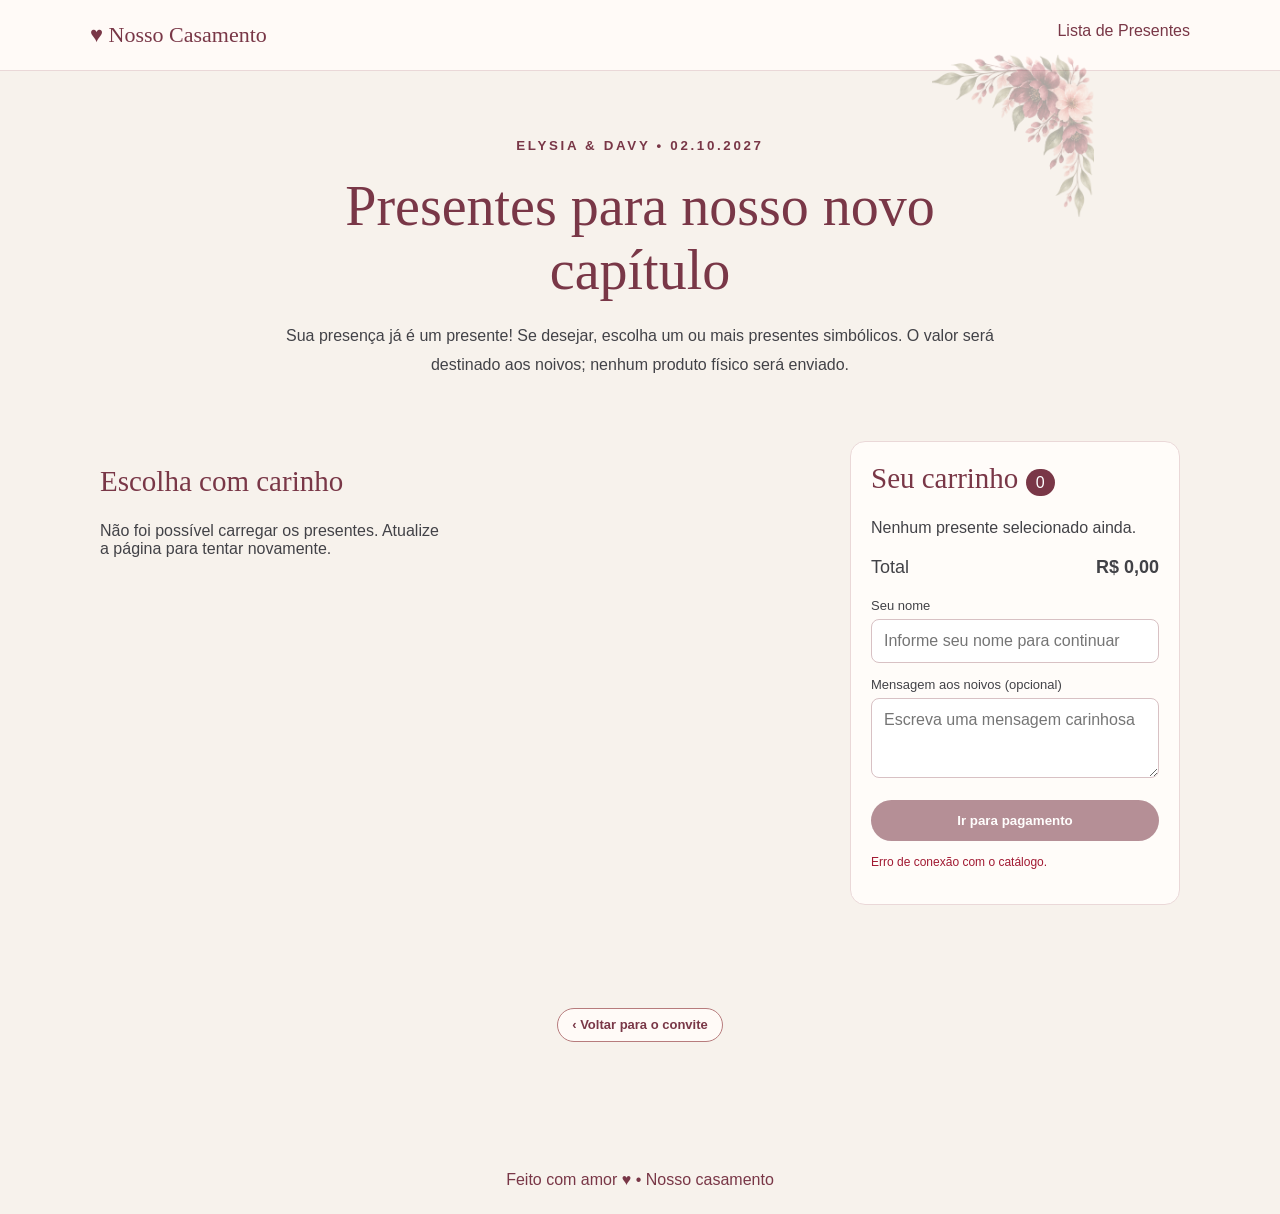
<file: presentes.html>
<!doctype html><html lang="pt-BR"><head><meta charset="utf-8"><meta name="viewport" content="width=device-width, initial-scale=1"><title>Lista de Presentes • Nosso Casamento</title><link rel="stylesheet" href="presentes.css"></head><body>
<header class="topo"><a id="voltar" href="index.html#presentes">♥ Nosso Casamento</a><span>Lista de Presentes</span></header>
<main><section class="hero"><small>ELYSIA & DAVY • 02.10.2027</small><h1>Presentes para nosso novo capítulo</h1><p>Sua presença já é um presente! Se desejar, escolha um ou mais presentes simbólicos. O valor será destinado aos noivos; nenhum produto físico será enviado.</p></section>
<section class="layout"><div><h2>Escolha com carinho</h2><div class="catalogo" id="catalogo"></div></div><aside class="carrinho" id="painel-carrinho"><h2>Seu carrinho <span id="quantidade">0</span></h2><div id="itens">Nenhum presente selecionado ainda.</div><div class="total">Total <strong id="total">R$ 0,00</strong></div><label for="nome">Seu nome</label><input id="nome" maxlength="100" placeholder="Informe seu nome para continuar"><label for="mensagem">Mensagem aos noivos (opcional)</label><textarea id="mensagem" maxlength="500" rows="3" placeholder="Escreva uma mensagem carinhosa"></textarea><button id="pagar" disabled>Ir para pagamento</button><p class="aviso" id="aviso-pagamento" role="status" aria-live="polite">O pagamento será processado com segurança pelo Mercado Pago.</p></aside></section></main>
<button type="button" class="carrinho-flutuante" id="abrir-carrinho" aria-controls="painel-carrinho" aria-expanded="false" hidden><span>🛒 Ver carrinho <strong id="flutuante-quantidade">(0)</strong></span><strong id="flutuante-total">R$ 0,00</strong></button>
<nav class="navegacao-paginas" aria-label="Navegação entre páginas"><a href="index.html#presentes" id="anterior-presentes">‹ Voltar para o convite</a></nav>
<footer>Feito com amor ♥ • Nosso casamento</footer><script>const codigoConvite = new URLSearchParams(location.search).get("c"); if (codigoConvite && /^[A-Za-z0-9]{8}$/.test(codigoConvite)) document.getElementById("anterior-presentes").href = "index.html?c=" + encodeURIComponent(codigoConvite) + "#presentes";</script><script src="presentes.js"></script></body></html>
</file>
<file: presentes.css>
*{box-sizing:border-box}body{margin:0;background:#f7f2ec;color:#424247;font-family:Arial,sans-serif}a{color:#793747}.topo{padding:22px max(20px,calc((100vw - 1100px)/2));display:flex;justify-content:space-between;gap:12px;background:#fffaf7;border-bottom:1px solid #ead8d8}.topo a{text-decoration:none;font-family:Georgia,serif;font-size:22px}.topo span{color:#793747}main{max-width:1120px;margin:auto;padding:0 20px}.hero{text-align:center;padding:65px 15px 45px;max-width:780px;margin:auto}.hero small{letter-spacing:.2em;color:#793747;font-weight:bold}.hero h1{font:normal clamp(34px,5vw,56px) Georgia,serif;color:#793747;margin:20px 0}.hero p{line-height:1.8}.layout{display:grid;grid-template-columns:minmax(0,1fr) 330px;gap:30px;align-items:start;padding-bottom:75px}h2{font:normal 29px Georgia,serif;color:#793747}.catalogo{display:grid;grid-template-columns:repeat(2,minmax(0,1fr));gap:18px}.presente,.carrinho{background:#fffcf9;border:1px solid #ead8d8;border-radius:15px;padding:20px}.presente{text-align:center}.ilustracao{font-size:58px;background:#f5e9e5;border-radius:10px;padding:22px}.presente h3{color:#793747;margin-bottom:6px}.presente p{font-size:14px;min-height:35px}.presente strong{display:block;margin:12px 0;font-size:20px}.presente button,.carrinho>button{background:#793747;color:white;border:0;border-radius:30px;padding:13px 16px;cursor:pointer;width:100%;font-weight:bold}.carrinho{position:sticky;top:18px}.carrinho h2{margin-top:0}.carrinho h2 span{font:16px Arial;background:#793747;color:white;border-radius:30px;padding:5px 10px}.item{display:flex;justify-content:space-between;align-items:center;border-bottom:1px solid #ead8d8;padding:10px 0;gap:10px}.item button{border:1px solid #d8c1c4;background:white;color:#793747;border-radius:6px;margin-left:5px;padding:5px 10px;cursor:pointer}.total{display:flex;justify-content:space-between;margin:20px 0;font-size:18px}.carrinho label{display:block;margin:14px 0 6px;font-size:13px}.carrinho input,.carrinho textarea{width:100%;padding:12px;border:1px solid #d8c1c4;border-radius:8px;background:white;font:inherit}.carrinho>button{margin-top:18px}.carrinho>button:disabled{opacity:.55;cursor:not-allowed}.aviso{font-size:12px;line-height:1.6;color:#665b60}footer{text-align:center;padding:25px;color:#793747}@media(max-width:760px){.layout{grid-template-columns:1fr}.catalogo{grid-template-columns:repeat(2,minmax(0,1fr))}.carrinho{position:static}}@media(max-width:460px){.catalogo{grid-template-columns:1fr}.topo{font-size:13px}.topo a{font-size:18px}}
.ilustracao img{width:100%;height:145px;object-fit:contain;display:block}.ilustracao{min-height:145px}

/* Contribuicao com valor escolhido pelo convidado */
.contribuicao-card{grid-column:1/-1;background:#fffaf7;border-color:#d8c1c4}
.contribuicao-card .ilustracao{min-height:0;padding:12px;font-size:52px}
.contribuicao-card p{min-height:0;line-height:1.6}
.valores-contribuicao{display:grid;grid-template-columns:repeat(3,1fr);gap:9px;margin:16px 0}
.contribuicao-card .valores-contribuicao button{background:white;color:#793747;border:1px solid #d8c1c4;padding:12px 5px}
.contribuicao-card .valores-contribuicao button.selecionado{background:#793747;color:white}
.contribuicao-label{display:block;text-align:left;margin:12px 0 7px;font-size:14px}
#valor-contribuicao{width:100%;padding:12px;border:1px solid #d8c1c4;border-radius:8px;font:inherit;background:white;margin-bottom:12px}
.contribuicao-card .contribuicao-aviso{color:#793747;font-size:13px;margin:10px 0 0}

/* Catálogo compacto e carrinho acessível no celular */
.carrinho-flutuante{display:none}
@media(max-width:760px){
  body{padding-bottom:90px}
  .layout{grid-template-columns:minmax(0,1fr);gap:22px}
  .catalogo{grid-template-columns:repeat(2,minmax(0,1fr));gap:10px}
  .presente{padding:11px;border-radius:12px;min-width:0}
  .presente .ilustracao{min-height:0;padding:8px;font-size:36px}
  .presente .ilustracao img{height:105px;object-fit:contain}
  .presente h3{font-size:15px;line-height:1.3;margin:10px 0 5px;overflow-wrap:anywhere}
  .presente p{font-size:12px;line-height:1.4;min-height:0;margin:7px 0}
  .presente strong{font-size:16px;margin:9px 0}
  .presente button{padding:11px 6px;font-size:12px;min-height:42px}
  .contribuicao-card{grid-column:1/-1;padding:16px}
  .contribuicao-card .ilustracao{font-size:45px}
  .carrinho{scroll-margin-top:15px}
  .carrinho-flutuante:not([hidden]){display:flex;align-items:center;justify-content:space-between;gap:12px;position:fixed;bottom:calc(12px + env(safe-area-inset-bottom));left:12px;right:12px;z-index:1000;background:#793747;color:#fff;border:1px solid #b77c7d;border-radius:16px;padding:15px 18px;box-shadow:0 5px 24px #0003;font:600 14px Arial,sans-serif;cursor:pointer;text-align:left}
  .carrinho-flutuante strong{white-space:nowrap}
}
@media(max-width:460px){
  .catalogo{grid-template-columns:repeat(2,minmax(0,1fr))}
  main{padding:0 12px}
  .hero{padding:38px 5px 25px}
  .presente .ilustracao img{height:92px}
  .valores-contribuicao{gap:6px}
}

/* Cartoes uniformes no catalogo: titulos e descricoes longas nao deslocam preco e botao */
.catalogo > .presente:not(.contribuicao-card){
  display:flex;
  flex-direction:column;
  min-width:0;
  height:100%;
}
.catalogo > .presente:not(.contribuicao-card) .ilustracao{
  width:100%;
  display:flex;
  align-items:center;
  justify-content:center;
  flex-shrink:0;
}
.catalogo > .presente:not(.contribuicao-card) h3{
  line-height:1.35;
  min-height:2.7em;
  display:-webkit-box;
  -webkit-box-orient:vertical;
  -webkit-line-clamp:2;
  line-clamp:2;
  overflow:hidden;
  overflow-wrap:anywhere;
}
.catalogo > .presente:not(.contribuicao-card) p{
  line-height:1.45;
  height:2.9em;
  min-height:2.9em;
  display:-webkit-box;
  -webkit-box-orient:vertical;
  -webkit-line-clamp:2;
  line-clamp:2;
  overflow:hidden;
  overflow-wrap:anywhere;
}
.catalogo > .presente:not(.contribuicao-card) strong{
  margin-top:auto;
}
.catalogo > .presente:not(.contribuicao-card) > button{
  flex-shrink:0;
}
@media(max-width:760px){
  .catalogo > .presente:not(.contribuicao-card) .ilustracao{height:122px}
  .catalogo > .presente:not(.contribuicao-card) h3{font-size:15px}
  .catalogo > .presente:not(.contribuicao-card) p{font-size:12px}
}
@media(max-width:460px){
  .catalogo > .presente:not(.contribuicao-card) .ilustracao{height:108px}
}

/* Navegacao discreta no final da lista de presentes */
.navegacao-paginas{display:flex;justify-content:center;gap:12px;margin:28px auto 24px;padding:0 12px 80px}
.navegacao-paginas a{display:inline-flex;align-items:center;justify-content:center;min-height:34px;padding:7px 14px;border:1px solid #b77c7d;border-radius:999px;color:#793747;text-decoration:none;font-size:13px;font-weight:600}
.navegacao-paginas a:hover,.navegacao-paginas a:focus-visible{outline:2px solid #b77c7d;outline-offset:2px}

/* Botão Anterior alinhado à esquerda no final da lista */
nav.navegacao-paginas {
  display: flex !important;
  justify-content: flex-start !important;
  align-items: center;
  width: 100%;
  box-sizing: border-box;
  padding-left: 20px;
  padding-right: 20px;
}
nav.navegacao-paginas a {
  display: inline-flex !important;
  align-items: center;
  justify-content: center;
  border-radius: 999px;
  background: #fffaf7;
}

/* Centralizar o retorno ao convite na lista de presentes */
nav.navegacao-paginas { justify-content: center !important; }

/* Aquarela apenas no cabecalho da lista de presentes */
.hero{position:relative;isolation:isolate}
.hero::before{content:"";position:absolute;z-index:-1;pointer-events:none;top:-18px;right:-65px;width:165px;height:165px;background:url("imagens/floral-superior.png") no-repeat center/contain;opacity:.32}
@media(max-width:760px){.hero::before{right:-10px;width:100px;height:100px;opacity:.18}}
</file>
